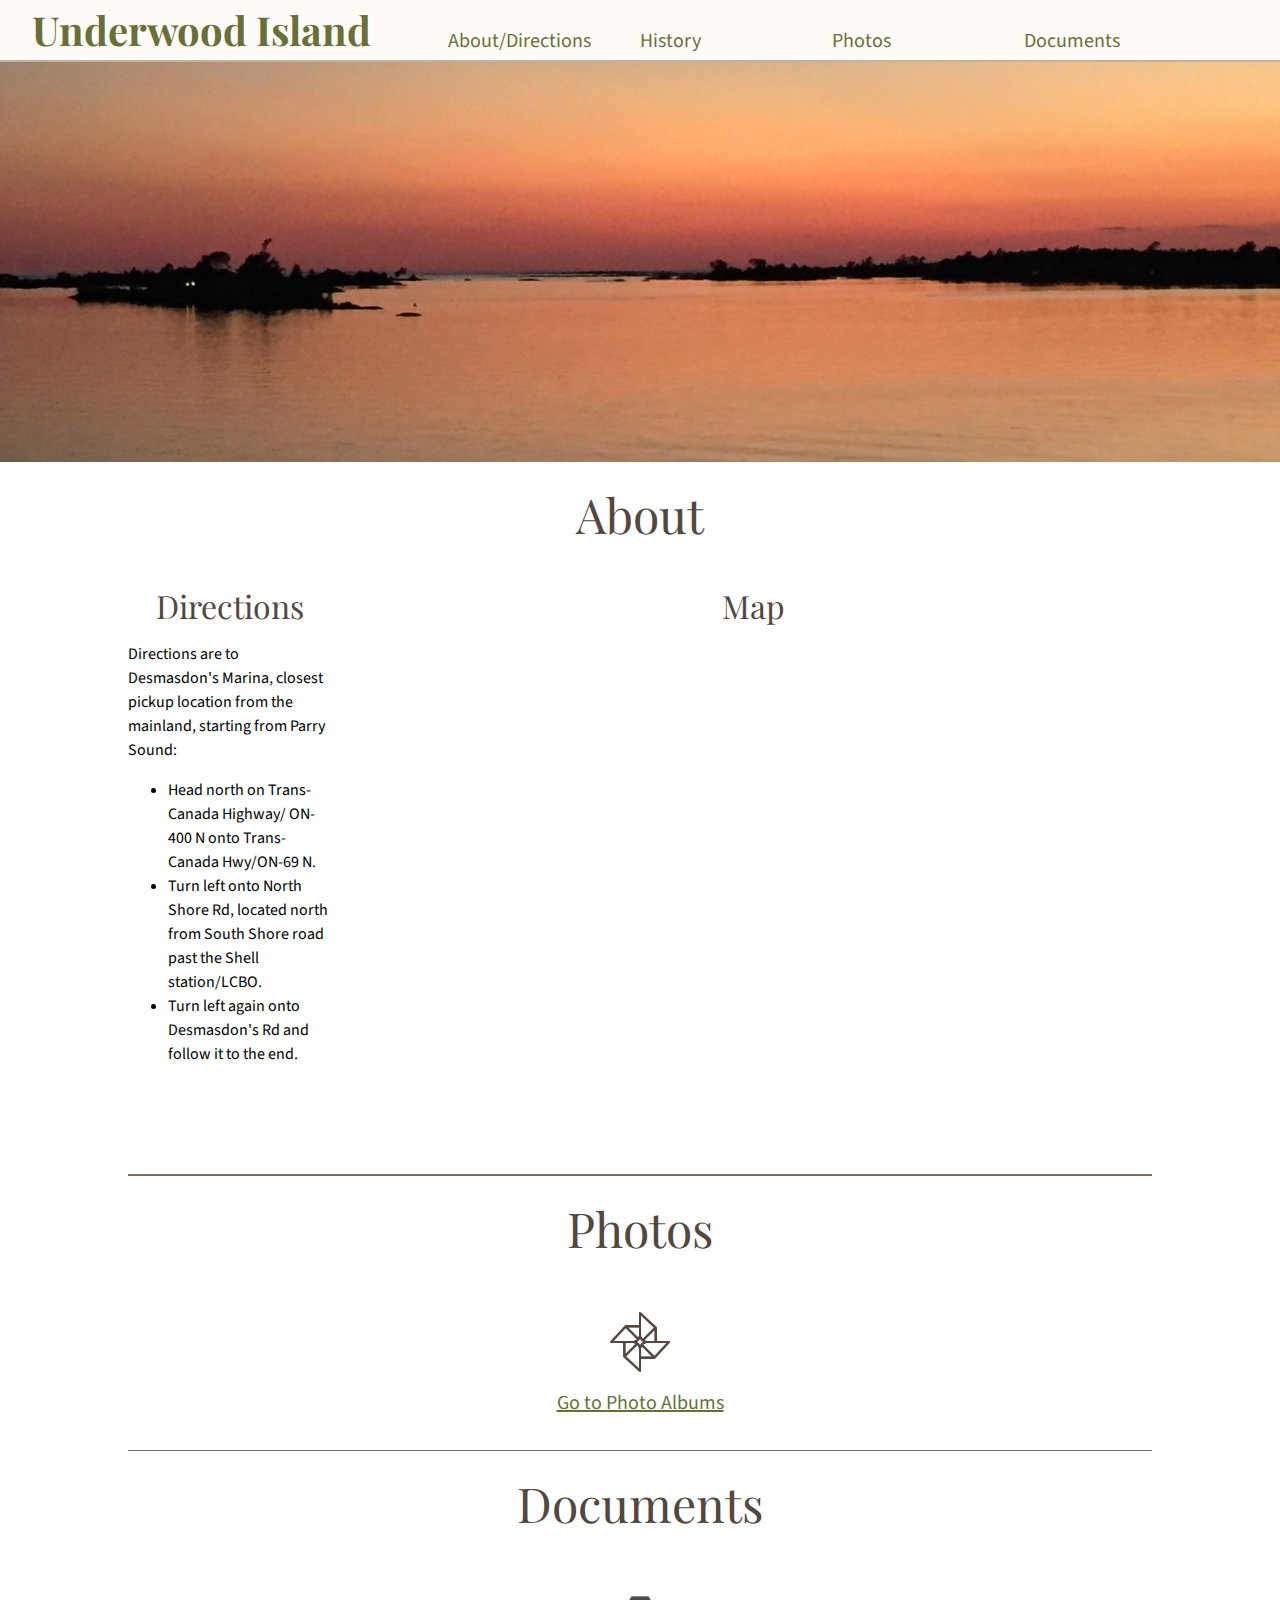
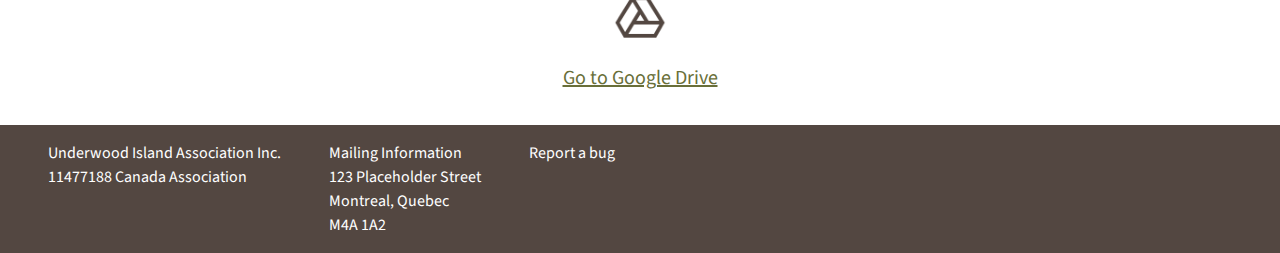
<file: docs/index.html>
<!DOCTYPE html>
<html lang="en">
<head>
  <meta charset="UTF-8">
  <meta http-equiv="X-UA-Compatible" content="IE=edge">
  <meta name="viewport" content="width=device-width, initial-scale=1.0">
  <link rel='stylesheet' href='reset.css' type='text/css'>
  <link rel='stylesheet' href='style.css' type='text/css'>
  <link href="https://fonts.googleapis.com/css?family=Playfair+Display|Source+Sans+Pro&display=swap" rel="stylesheet">
  <title>Document</title>
</head>
<body>
  <div class="top-nav"> 
    <div class="title">
      Underwood Island
    </div>
    <div class="nav-item">
      <a href="#directions-target" class="nav-link">
        About/Directions
      </a>

    </div>
    <div class="nav-item">
      <a href="#history-target" class="nav-link">
        History
      </a>
    </div>
    <div class="nav-item">
      <a href="#photos-target" class="nav-link">
        Photos
      </a>
    </div>
    <div class="nav-item">
      <a href="#documents-target" class="nav-link">
        Documents
      </a>
    </div>
  </div>

  <div class="main-content-area">
    <div class="splash-image-container">
      <img src="sunsetBackground.jpeg" alt="the cottage" class="splash-img">
    </div>
    <div class="content-section">
      <div class="content-section-title"  id="directions-target">
        About
      </div>
      <div class="content-section-body">
        <div class="content-left-side">
          <div class="content-subtitle">
            Directions
          </div>
          <div class="left-content">
            <div class="directions-text">
              <div>Directions are to Desmasdon's Marina, closest pickup location from the mainland, starting from Parry Sound:</div>
              <ul class="directions-list">
                  <li>
                    Head north on Trans-Canada Highway/ ON-400 N onto Trans-Canada Hwy/ON-69 N.
                  </li>
                  <li>
                      Turn left onto North Shore Rd, located north from South Shore road past the Shell station/LCBO.
                  </li>
                  <li>
                      Turn left again onto Desmasdon's Rd and follow it to the end.
                  </li>
              </ul>
          </div>
          </div>
        </div>
        <div class="content-right-side">
          <div class="content-subtitle">
            Map
          </div>
          <div class="right-content">
            <iframe src="https://www.google.com/maps/embed?pb=!1m18!1m12!1m3!1d4699.664692533034!2d-80.46646530565921!3d45.54152701218908!2m3!1f0!2f0!3f0!3m2!1i1024!2i768!4f13.1!3m3!1m2!1s0x4d2bf5002eb8196d%3A0xbcda7eb5c4f22af5!2sUnderwood%20Island!5e0!3m2!1sen!2sca!4v1623104241363!5m2!1sen!2sca" style="border:0;" allowfullscreen="" loading="lazy"></iframe>         </div>
        </div>
      </div>
    </div>
    <div class="hr-div"></div>
    <!-- 
    <div class="content-section-title"  id="history-target">
      History
    </div>
    <div class="content-section-body">
      <div class="content-left-side">
        <div class="content-subtitle">
          Subtitle 1
        </div>
        <div class="left-content">
          Dictum varius duis at consectetur lorem donec massa sapien. Vel quam elementum pulvinar etiam. Vestibulum morbi blandit cursus risus. 
          Ultricies mi eget mauris pharetra et ultrices neque ornare aenean. Quis lectus nulla at volutpat diam. Quis viverra nibh cras pulvinar mattis nunc. 
          Augue mauris augue neque gravida in fermentum et sollicitudin. Dui faucibus in ornare quam viverra orci sagittis. Sagittis purus sit amet volutpat consequat mauris nunc. Iaculis at erat pellentesque adipiscing commodo.
        </div>
      </div>
      <div class="content-right-side">
        <div class="content-subtitle">
          
        </div>
        <div class="right-content">
          <img src="fireplaceExampleImage.jpeg" alt="the cottage" class="splash-img">
        </div>
      </div>
    </div>

    <div class="content-section-body">
      <div class="content-left-side reflow-left">
        <div class="content-subtitle">
          
        </div>
        <div class="left-content">
          <img src="CharlieExampleImage.jpg" alt="the cottage" class="splash-img">
        </div>
      </div>
      <div class="content-right-side reflow-right">
        <div class="content-subtitle">
          Subtitle 2
        </div>
        <div class="right-content ">
          Id neque aliquam vestibulum morbi blandit cursus risus. Ultrices tincidunt arcu non sodales neque sodales. Viverra justo nec ultrices dui sapien eget. Pellentesque sit amet porttitor eget dolor morbi non. Dui accumsan sit amet nulla facilisi. Eget duis at tellus at urna condimentum. Purus semper eget duis at tellus at urna. Nunc sed velit dignissim sodales ut eu sem integer vitae. Mattis nunc sed blandit libero volutpat sed cras. Viverra justo nec ultrices dui sapien. Massa eget egestas purus viverra accumsan in nisl. Felis eget velit aliquet sagittis. Dui sapien eget mi proin sed libero enim.
        </div>
      </div>
    </div>
-->
    <div class="hr-div"></div>

    <div class="content-section-title"  id="photos-target">
      Photos
    </div>
    <div class="content-section-body">
      <a href="https://drive.google.com/drive/folders/1TFP3xLNZlPbUH_cFgQ7l_s2sYaW0rz4X?usp=sharing" class="google-link" target=”_blank”>
        <img src="googlephotoIcon.png" alt="google photos icon" class="google-icon">
        Go to Photo Albums
      </a>
    </div>

    <div class="hr-div"></div>

    <div class="content-section-title"  id="photos-target">
      Documents
    </div>
    <div class="content-section-body">
      <a href="https://drive.google.com/drive/folders/1SfaqP0qbAd9zgW_4SUZStFmZxjWw-8ef?usp=sharing" class="google-link" target=”_blank”>
        <img src="googleDriveIcon.png" alt="google drive icon" class="google-icon">
        Go to Google Drive
      </a>
    </div>


  </div>


  </div>
</div>

<div class="footer">
  <div class="footer-group">
    <p>Underwood Island Association Inc.</p>
    <p>11477188 Canada Association</p>
  </div>

  <div class="footer-group">
    <p>Mailing Information</p>
    <p>123 Placeholder Street</p>
    <p>Montreal, Quebec</p>
    <p>M4A 1A2</p>
  </div>
  <div class="footer-group">
    <p>Report a bug</p>
  </div>
</div>

</body>
</html>
</file>
<file: docs/style.css>
:root {
  --darkest-brown: #181412;
  --medium-brown: #534741;
  --light-brown: #7c6b62;
  --forest-green: #696f39;
  --medium-beige: #c7b299;
  --light-beige: #fffbf7;
  --title-font: 'Playfair Display', serif;
  --body-font: 'Source Sans Pro', sans-serif;
}

  /* Nav area styling */
  .top-nav {
    background-color: var(--light-beige);
    border-bottom: 2px solid var(--medium-beige);
  }
  
  
  .title {
    font-family: var(--title-font);
    color: var(--forest-green);
  }
  
  .nav-item {
    font-family: var(--body-font);
  }
  .nav-item a {
    color: var(--forest-green);
    text-decoration: none;
  }
  
  .nav-link:hover {
    color: var(--forest-green);
    text-decoration: underline;
  }
  
  /* Main Content Area */

  .splash-image-container img {
    max-height: 25rem;
    object-fit: cover;
  }
  
  .content-section-title {
    font-family: var(--title-font);
    color: var(--medium-brown);
  }
  
  .hr-div {
  height: 1px;
  background-color: var(--light-brown);
  }
  
  .content-subtitle {
    font-family: var(--title-font);
    color: var(--medium-brown);
  }
  
  .content-left-side {
    font-family: var(--body-font);
  }
  .content-right-side {
    font-family: var(--body-font);
  }
  
  /* Google Icon Styling */

  .google-link {
    font-family: var(--body-font);
    color: var(--forest-green);
  }

  iframe {
    width: 650px;
    height: 500px;
  }
  
  /* Footer Styling */
  
  .footer {
    background-color: var(--medium-brown);
    font-family: var(--body-font);
    color: white;
  }




/* Media Queries */

/* ----------------------------------------------------------- */

@media  screen and (max-width: 599px ) {
   /* Nav area styling */
   .top-nav {
    display: flex;
    width: 100%;
    vertical-align: text-bottom;
  }


  .title {
    font-size: 1.75rem;
    font-weight: 600;
    margin: 0 auto;
  }

  .nav-item {
    display: none;
  }

  /* Main Content Area */

  .splash-image-container {
    width: 100%;
  }
  .splash-image-container img {
    width: 100%;
    max-height: 12rem;
    object-fit: cover;
  }

  .content-section-title {
    text-align: center;
    font-size: 1.7rem;
    margin-top: 1rem;
    margin-bottom: 2rem;
  }

  .content-section-body {
    display: flex;
    flex-wrap: wrap;
    width: 90%;
    margin: 0 auto;
    margin-bottom: 2rem;
  }

  .hr-div {
  width: 80%;
  margin: 0 auto;
  }

  .content-subtitle {
    font-size: 1.25rem;
    text-align: center;
    margin-bottom: 0.75rem;
  }

  .content-left-side {
    font-size: 0.80rem;
    flex-basis: 100%;
    min-width: 300px;
  }

  .content-right-side {
    flex-basis: 100%;
    font-size: 0.80rem;
  }

  .reflow-left {
    order: 1;
  }

  .content-section-body img {
    margin: 1rem auto;

  }

  /* Google Icon Styling */

  .google-icon {
    width: 60px;
    height: 60px;
    margin: 0 auto;
  }

  .google-link {
    font-size: 1rem;
    text-align: center;
    margin: 0 auto;
  }

  /* Footer Styling */

  .footer {
    display: flex;
    width: 100%;
    margin-top: 2rem;
    background-color: var(--medium-brown);
    font-family: var(--body-font);
    color: white;
  }

  .footer-group {
    padding-left: 1.5rem;
    padding-top: 1rem;
    padding-bottom: 1rem;
  }

  iframe {
    width: 300px;
    height: 400px;
    display: block;
    margin: 0 auto;
  }
}


/* ----------------------------------------------------------- */

@media screen and (min-width: 600px) {
   /* Nav area styling */
   .top-nav {
    display: flex;
    width: 100%;
    vertical-align: text-bottom;
  }


  .title {
    font-size: 1.5rem;
    font-weight: 600;
    flex-basis: 40%;
    align-self: flex-end;
    padding-left: 1rem;
    padding-right: 1rem;
  }

  .nav-item {
    font-size: 1rem;
    flex-basis: 15%;
    align-self: flex-end;
    padding-bottom: 0.35rem;
    padding-right: 2rem;
  }

  /* Main Content Area */

  .splash-image-container {
    width: 100%;
  }
  .splash-image-container img {
    width: 100%;
  }

  .content-section-title {
    text-align: center;
    font-size: 2rem;
    margin-top: 1rem;
    margin-bottom: 2rem;
  }

  .content-section-body {
    display: flex;
    flex-wrap: wrap;
    width: 80%;
    margin: 0 auto;
    margin-bottom: 2rem;
  }

  .hr-div {
  width: 80%;
  margin: 0 auto;
  }

  .content-subtitle {
    font-size: 1.5rem;
    text-align: center;
    margin-bottom: 0.75rem;
  }

  .content-left-side {
    font-size: 1rem;
    flex-basis: 100%;
    min-width: 300px;
  }

  .content-right-side {
    flex-basis: 100%;
    font-size: 1rem;
  }

  .reflow-left {
    order: 1;
  }

  .content-section-body img {
    margin: 1rem auto;

  }

  /* Google Icon Styling */

  .google-icon {
    width: 60px;
    height: 60px;
    margin: 0 auto;
  }

  .google-link {
    font-size: 1.25rem;
    text-align: center;
    margin: 0 auto;
  }

  /* Footer Styling */

  .footer {
    display: flex;
    width: 100%;
    margin-top: 2rem;
    background-color: var(--medium-brown);
    font-family: var(--body-font);
    color: white;
  }

  .footer-group {
    padding-left: 3rem;
    padding-top: 1rem;
    padding-bottom: 1rem;
  }

  iframe {
    width: 500px;
    height: 400px;
    display: block;
    margin: 0 auto;
  }
}


/* --------------------------------------------------  */

@media screen and (min-width: 900px) {
   /* Nav area styling */
   .top-nav {
    display: flex;
    width: 100%;
    vertical-align: text-bottom;
  }


  .title {
    font-size: 2rem;
    font-weight: 600;
    flex-basis: 35%;
    align-self: flex-end;
    padding-left: 1.5rem;
  }

  .nav-item {
    font-size: 1rem;
    flex-basis: 15%;
    align-self: flex-end;
    padding-bottom: 0.35rem;
  }

  /* Main Content Area */

  .splash-image-container {
    width: 100%;
  }
  .splash-image-container img {
    width: 100%;
  }

  .content-section-title {
    text-align: center;
    font-size: 3rem;
    margin-top: 1rem;
    margin-bottom: 2rem;
  }

  .content-section-body {
    display: flex;
    width: 80%;
    margin: 0 auto;
    margin-bottom: 2rem;
    flex-wrap: nowrap;
  }

  .hr-div {
  width: 80%;
  margin: 0 auto;
  }

  .content-subtitle {
    font-size: 2rem;
    margin-bottom: 0.75rem;
  }

  .content-left-side {
    font-size: 1rem;
    padding-right: 3rem;
    flex-basis: 50%;
    min-width: 300px;
  }

  .reflow-left {
    order: 0;
  }

  .content-right-side {
    flex-basis: 50%;
    font-size: 1rem;
    padding-right: 3rem;
  }

  /* Google Icon Styling */

  .google-icon {
    width: 60px;
    height: 60px;
    margin: 0 auto;
  }

  .google-link {
    font-size: 1.25rem;
    text-align: center;
    margin: 0 auto;
  }

  /* Footer Styling */

  .footer {
    display: flex;
    width: 100%;
    margin-top: 2rem;
    background-color: var(--medium-brown);
    font-family: var(--body-font);
    color: white;
  }

  .footer-group {
    padding-left: 3rem;
    padding-top: 1rem;
    padding-bottom: 1rem;
  }

  iframe {
    width: 450px;
    height: 350px;
  }

}

/* --------------------------------------------------  */

@media screen and (min-width: 1200px) {
    /* Nav area styling */
  .top-nav {
    display: flex;
    width: 100%;
    vertical-align: text-bottom;
  }


  .title {
    font-size: 2.5rem;
    font-weight: 700;
    flex-basis: 35%;
    align-self: flex-end;
    padding-left: 2rem;
  }

  .nav-item {
    font-size: 1.25rem;
    flex-basis: 15%;
    align-self: flex-end;
    padding-bottom: 0.25rem;
  }

  /* Main Content Area */

  .splash-image-container {
    width: 100%;
  }
  .splash-image-container img {
    width: 100%;

  }

  .content-section-title {
    text-align: center;
    font-size: 3rem;
    margin-top: 1rem;
    margin-bottom: 2rem;
  }

  .content-section-body {
    display: flex;
    width: 80%;
    margin: 0 auto;
    margin-bottom: 2rem;
    flex-wrap: nowrap;
  }

  .hr-div {
  width: 80%;
  margin: 0 auto;
  }

  .content-subtitle {
    font-size: 2rem;
    margin-bottom: 0.75rem;
  }

  .content-left-side {
    font-size: 1rem;
    padding-right: 6rem;
    flex-basis: 50%;
  }
  .content-right-side {
    flex-basis: 50%;
    font-size: 1rem;
    padding-right: 6rem;
  }



  /* Google Icon Styling */

  .google-icon {
    width: 60px;
    height: 60px;
    margin: 0 auto;
  }

  .google-link {
    font-size: 1.25rem;
    text-align: center;
    margin: 0 auto;
  }

  /* Footer Styling */

  .footer {
    display: flex;
    width: 100%;
    margin-top: 2rem;
    background-color: var(--medium-brown);
    font-family: var(--body-font);
    color: white;
  }

  .footer-group {
    padding-left: 3rem;
    padding-top: 1rem;
    padding-bottom: 1rem;
  }

  iframe {
    width: 650px;
    height: 500px;
  }
}
</file>
